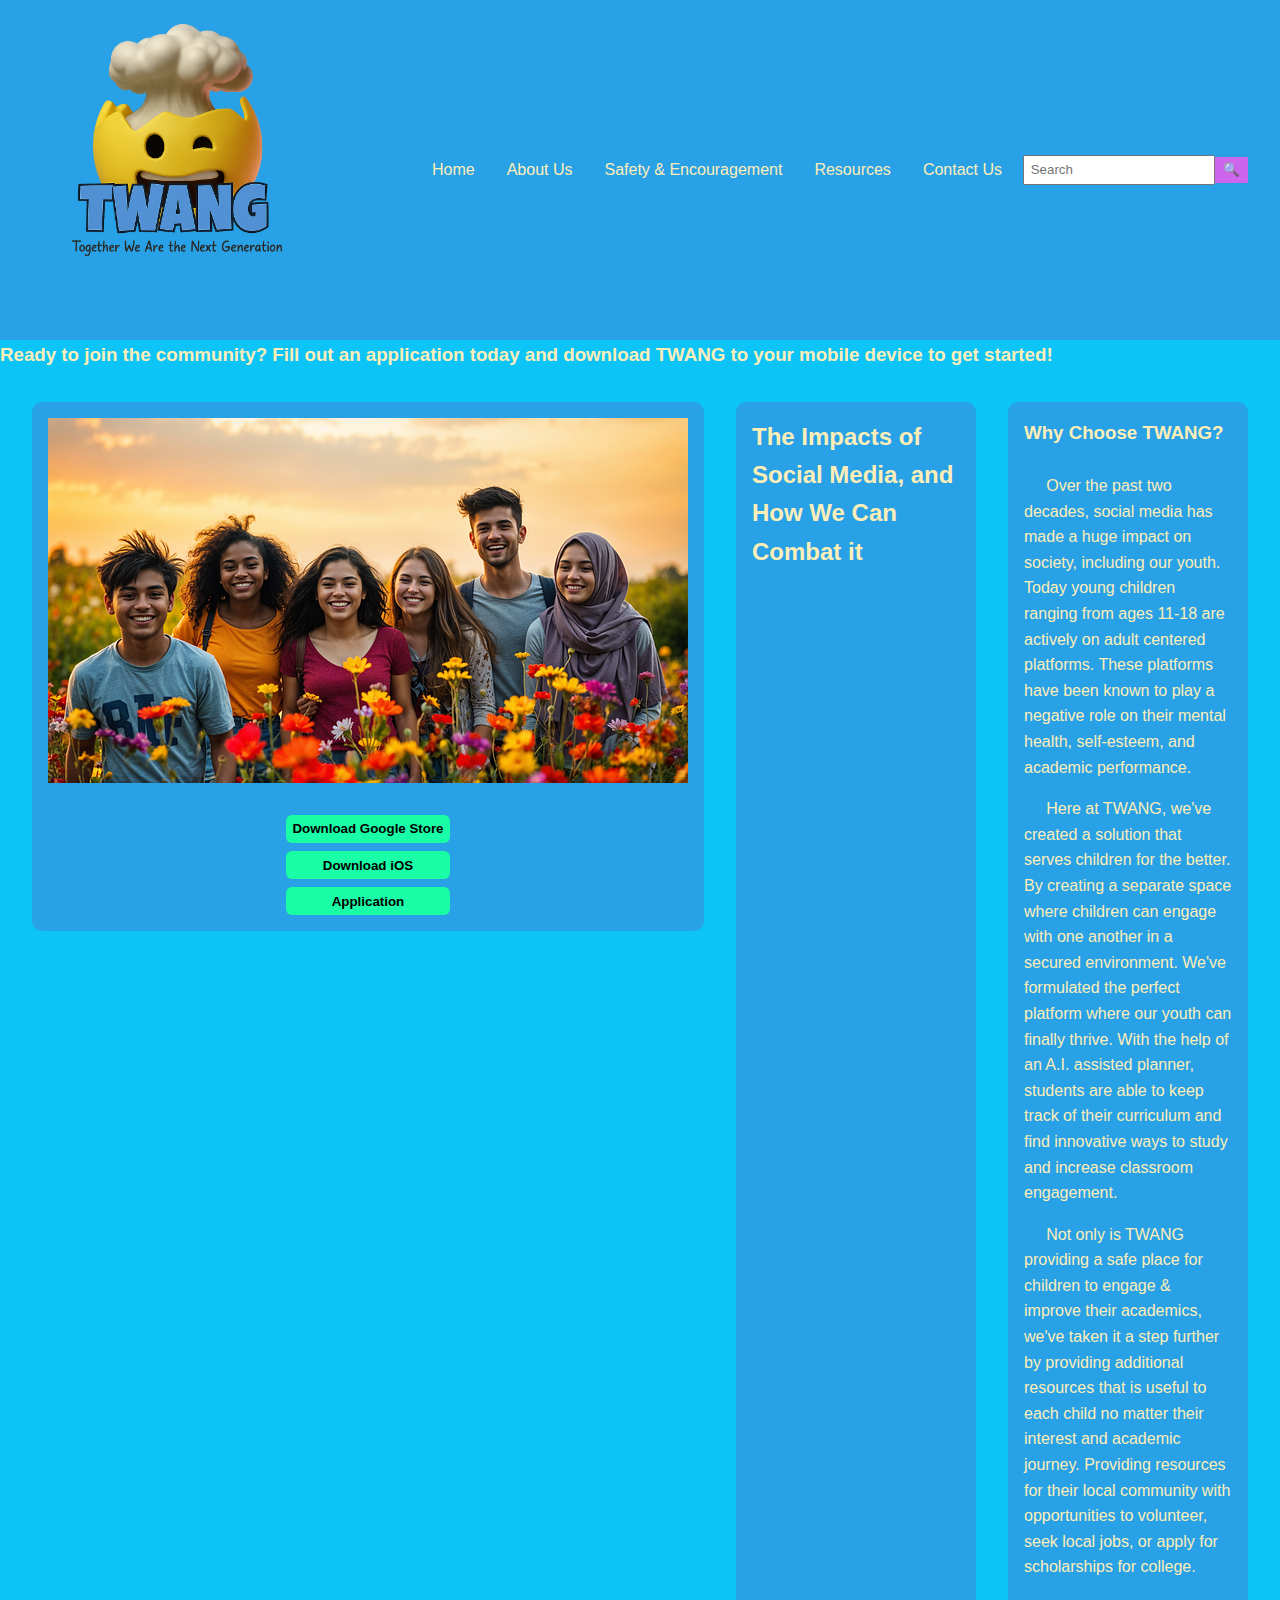
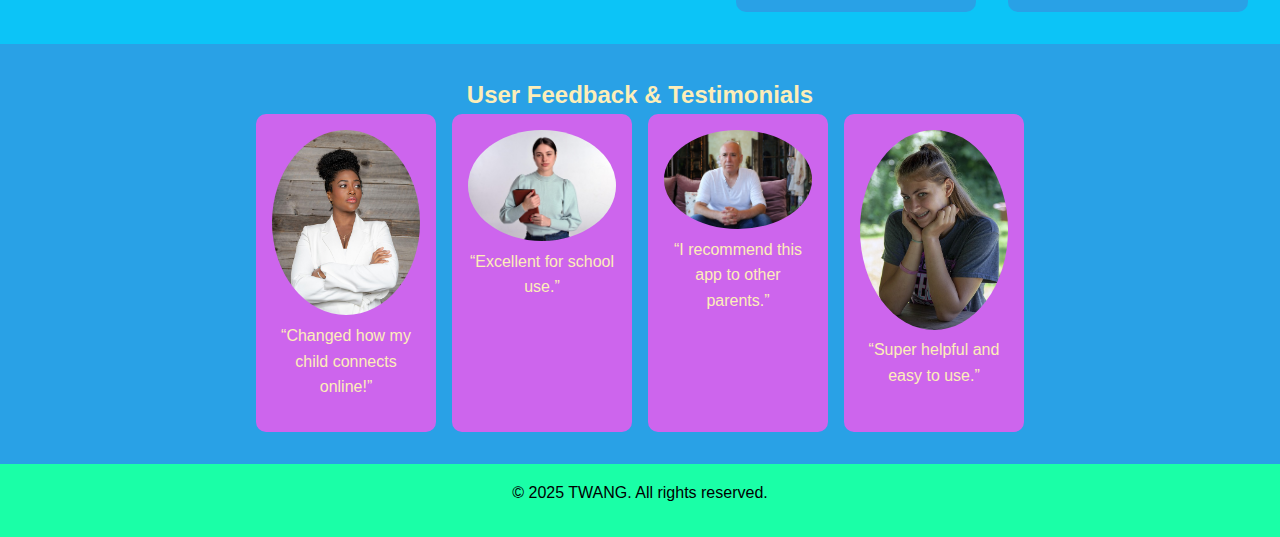
<file: Index.html>
<!DOCTYPE html>
<html lang="en">
<head>
  <meta charset="UTF-8" />
  <meta name="viewport" content="width=device-width, initial-scale=1.0" />
  <title>TWANG</title>
  <link rel="stylesheet" href="ProjectAssignment.css" />
</head>
<body>
  <header>
	<div class="logo-title">
		<img src="TWANG.png" alt="TWANG Logo" class="twang-logo" />
	</div>
    <nav>
      <ul class="nav-links">
	 
        <li><a href="index.html">Home</a></li>
        <li><a href="about.html">About Us</a></li>
        <li><a href="safety.html">Safety & Encouragement</a></li>
        <li><a href="resources.html">Resources</a></li>
        <li><a href="contact.html">Contact Us</a></li>
      </ul>
      <input type="text" placeholder="Search" class="search-box" />
      <button class="search-button">🔍</button>
    </nav>
  </header>

  <main>
  <div class="left">
	<h3> Ready to join the community? Fill out an application today and download TWANG to your mobile device to get started!</h3>
    <section class="overview">
		<div class="button-container">
				<img src="teens.png" alt="teens" />
			<div class="buttons">
          <button>Download Google Store</button>
          <button>Download iOS</button>
          <button>Application</button>
        </div>

  </div>
      <div class="middle">
        <h2>The Impacts of Social Media, and How We Can Combat it</h2>
        <div class="video-container">
          <iframe src="https://www.youtube.com/embed/Z1BpYDkGoAs" frameborder="0" allowfullscreen></iframe>
        </div>
      </div>
      <div class="right">
        <h3>Why Choose TWANG?</h3>&nbsp;
		
        <p>&nbsp;&nbsp;&nbsp;&nbsp; Over the past two decades, social media has made a huge impact on society, including our youth. Today young children ranging from ages 11-18 are actively on adult centered platforms. These platforms have been known to play a negative role on their mental health, self-esteem, and academic performance.</p>
        
		<p>&nbsp;&nbsp;&nbsp;&nbsp; Here at TWANG, we've created a solution that serves children for the better. By creating a separate space where children can engage with one another in a secured environment. We've formulated the perfect platform where our youth can finally thrive. With the help of an A.I. assisted planner, students are able to keep track of their curriculum and find innovative ways to study and increase classroom engagement.<p>
       
		<p>&nbsp;&nbsp;&nbsp;&nbsp; Not only is TWANG providing a safe place for children to engage & improve their academics, we've taken it a step further by providing additional resources that is useful to each child no matter their interest and academic journey. Providing resources for their local community with opportunities to volunteer, seek local jobs, or apply for scholarships for college.</p>
		
	  </div>
    </section>

    <section class="testimonials">
      <h2>User Feedback & Testimonials</h2>
      <div class="cards">
        <div class="card"><img src="mother.jpg" alt="User 1" /><p>“Changed how my child connects online!”</p></div>
        <div class="card"><img src="teacher.jpg" alt="User 2" /><p>“Excellent for school use.”</p></div>
        <div class="card"><img src="father.jpg" alt="User 3" /><p>“I recommend this app to other parents.”</p></div>
        <div class="card"><img src="student.jpg" alt="User 4" /><p>“Super helpful and easy to use.”</p></div>
      </div>
    </section>
  </main>

  <footer>
    <p>&copy; 2025 TWANG. All rights reserved.</p>
  </footer>
</body>
</html>
</file>
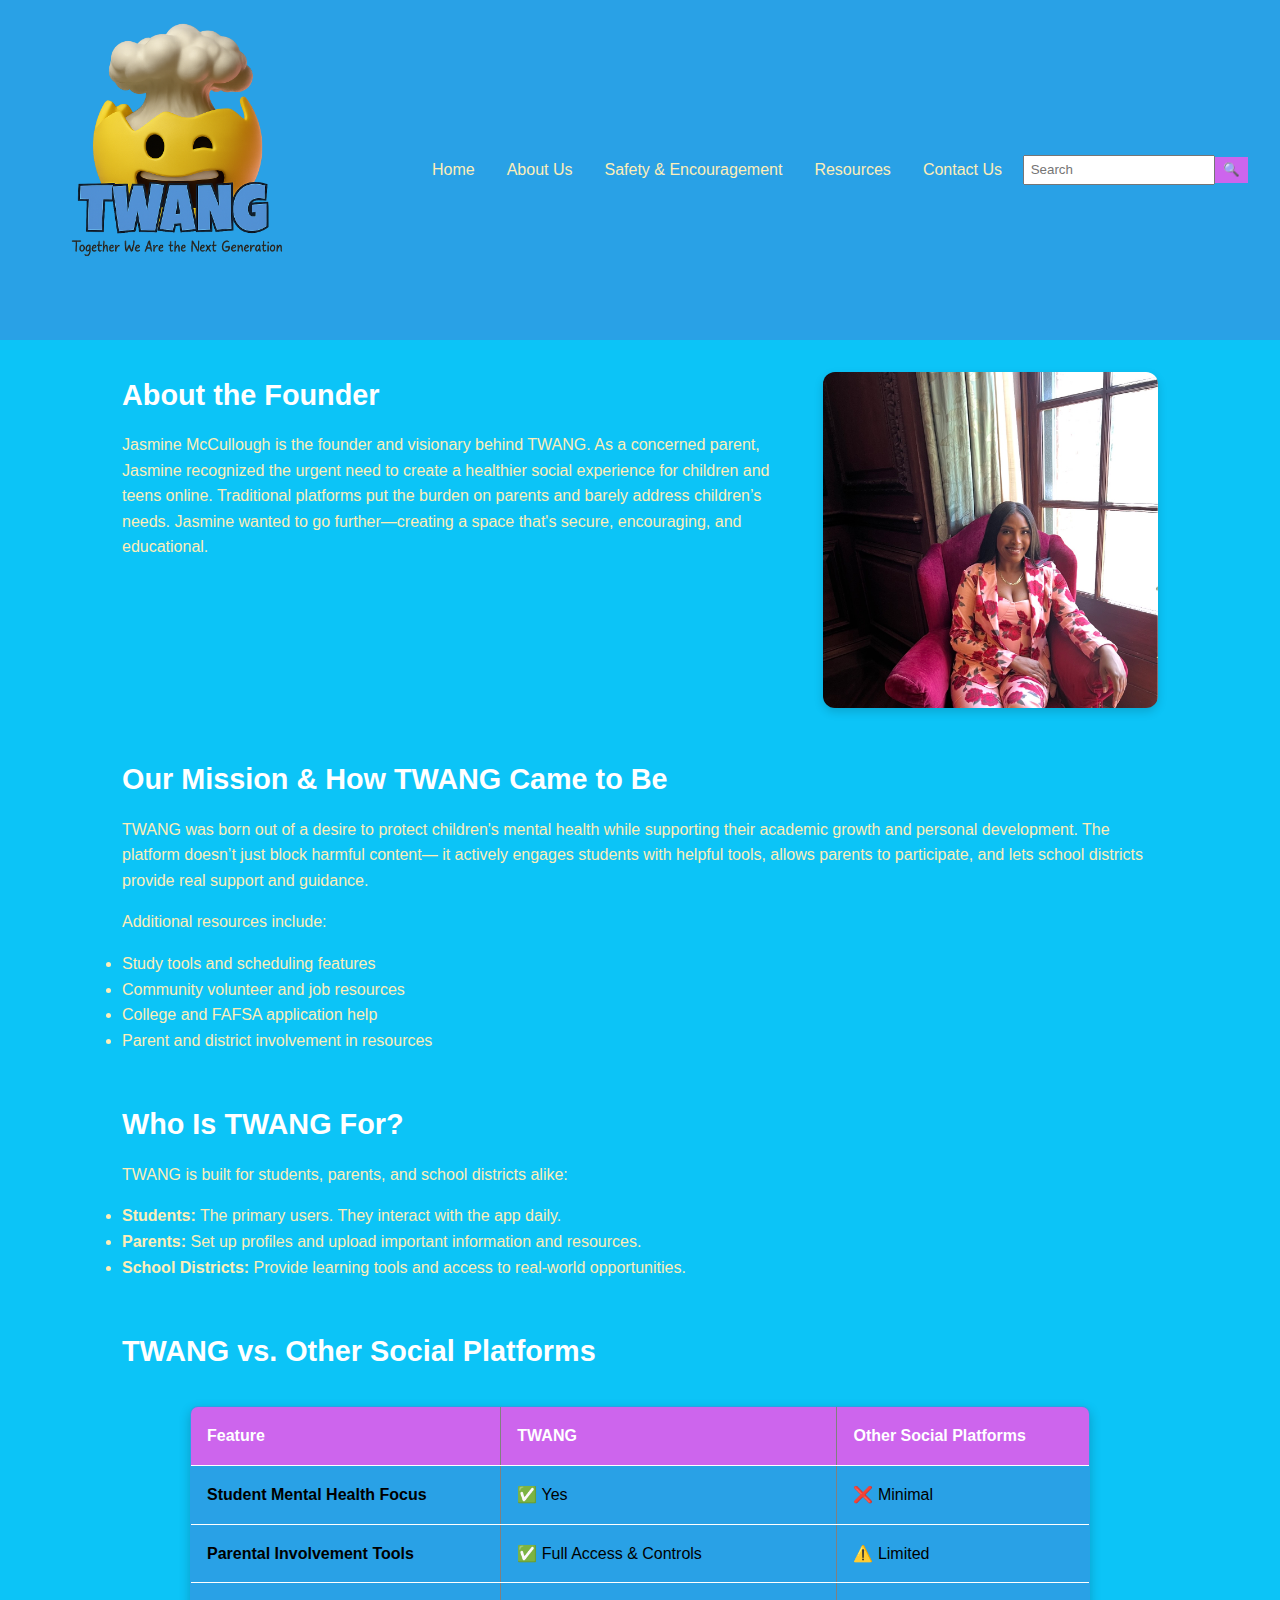
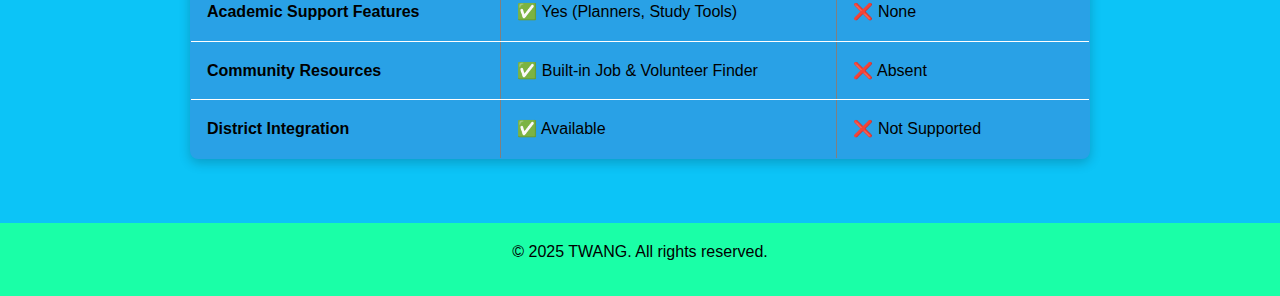
<file: about.html>
<!DOCTYPE html>
<html lang="en">
<head>
<script async src="https://www.googletagmanager.com/gtag/js?id=G-TW69DW09B8"></script>
<script>
  window.dataLayer = window.dataLayer || [];
  function gtag(){dataLayer.push(arguments);}
  gtag('js', new Date());

  gtag('config', 'G-TW69DW09B8');
</script>
  <meta charset="UTF-8" />
  <meta name="viewport" content="width=device-width, initial-scale=1.0" />
  <meta name="description" content="Learn about TWANG, its founder Jasmine McCullough, and how it is changing the future of student-centered social platforms." />
  <title>About Us | TWANG</title>
  <link rel="stylesheet" href="ProjectAssignment.css" />
</head>
<body>
  <header>
	<div class="logo-title">
		<img src="TWANG.png" alt="TWANG Logo" class="twang-logo" />
	</div>
    <nav>
      <ul class="nav-links">
	  
        <li><a href="index.html">Home</a></li>
        <li><a href="about.html">About Us</a></li>
        <li><a href="safety.html">Safety & Encouragement</a></li>
		<li><a href="resources.html">Resources</a></li>
        <li><a href="contact.html">Contact Us</a></li>
      </ul>
	  <input type="text" placeholder="Search" class="search-box" />
      <button class="search-button">🔍</button>
    </nav>
  </header>

  <main class="about-page">
    <div class="about-container">
		<section class="intro">
		<div class="intro-text">
		<h2>About the Founder</h2>
		<p>
		Jasmine McCullough is the founder and visionary behind TWANG. As a concerned parent, Jasmine recognized the urgent need to create a healthier social experience for children and teens online. Traditional platforms put the burden on parents and barely address children’s needs. Jasmine wanted to go further—creating a space that's secure, encouraging, and educational.
		</p>
	</div>
		<img src="jasmine.jpeg" alt="Jasmine McCullough" class="founder-photo">
	</section>

      <div class="origin">
        <h2>Our Mission & How TWANG Came to Be</h2>
        <p>
          TWANG was born out of a desire to protect children's mental health while supporting their
          academic growth and personal development. The platform doesn’t just block harmful content—
          it actively engages students with helpful tools, allows parents to participate, and lets school
          districts provide real support and guidance.</p>
		  <p>Additional resources include:
        </p>
        <ul>
          <li>Study tools and scheduling features</li>
          <li>Community volunteer and job resources</li>
          <li>College and FAFSA application help</li>
          <li>Parent and district involvement in resources</li>
        </ul>
      </div>

      <div class="audience">
        <h2>Who Is TWANG For?</h2>
        <p>
          TWANG is built for students, parents, and school districts alike:
        </p>
        <ul>
          <li><strong>Students:</strong> The primary users. They interact with the app daily.</li>
          <li><strong>Parents:</strong> Set up profiles and upload important information and resources.</li>
          <li><strong>School Districts:</strong> Provide learning tools and access to real-world opportunities.</li>
        </ul>
      </div>

      <div class="table-section">
        <h2>TWANG vs. Other Social Platforms</h2>
        <table class="comparison-table" border="1" cellpadding="10" cellspacing="0">
          <thead>
            <tr>
              <th>Feature</th>
              <th>TWANG</th>
              <th>Other Social Platforms</th>
            </tr>
          </thead>
          <tbody>
            <tr>
              <td>Student Mental Health Focus</td>
              <td>✅ Yes</td>
              <td>❌ Minimal</td>
            </tr>
            <tr>
              <td>Parental Involvement Tools</td>
              <td>✅ Full Access & Controls</td>
              <td>⚠️ Limited</td>
            </tr>
            <tr>
              <td>Academic Support Features</td>
              <td>✅ Yes (Planners, Study Tools)</td>
              <td>❌ None</td>
            </tr>
            <tr>
              <td>Community Resources</td>
              <td>✅ Built-in Job & Volunteer Finder</td>
              <td>❌ Absent</td>
            </tr>
            <tr>
              <td>District Integration</td>
              <td>✅ Available</td>
              <td>❌ Not Supported</td>
            </tr>
          </tbody>
        </table>
      </div>

    </div>
  </main>

  <footer>
    <p>&copy; 2025 TWANG. All rights reserved.</p>
  </footer>

</body>
</html>
</file>
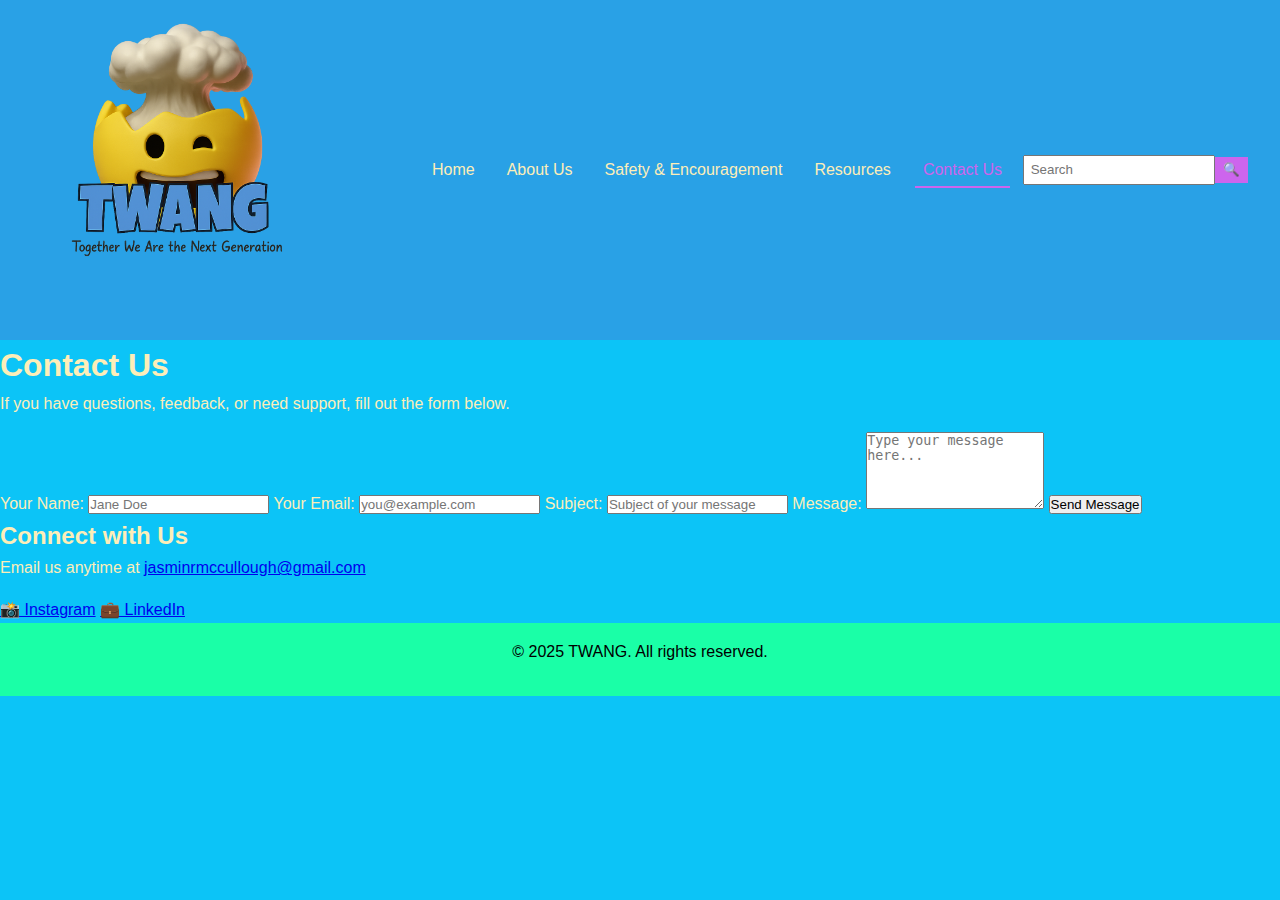
<file: contact.html>
<!DOCTYPE html>
<html lang="en">
<head>
<script async src="https://www.googletagmanager.com/gtag/js?id=G-TW69DW09B8"></script>
<script>
  window.dataLayer = window.dataLayer || [];
  function gtag(){dataLayer.push(arguments);}
  gtag('js', new Date());

  gtag('config', 'G-TW69DW09B8');
</script>
  <meta charset="UTF-8" />
  <meta name="viewport" content="width=device-width, initial-scale=1.0" />
  <title>Contact Us | TWANG</title>
  <link rel="stylesheet" href="ProjectAssignment.css" />
</head>
<body>
  <header>
    <div class="logo-title">
      <img src="TWANG.png" alt="TWANG Logo" class="twang-logo" />
    </div>
    <nav>
      <ul class="nav-links">
        <li><a href="index.html">Home</a></li>
        <li><a href="about.html">About Us</a></li>
        <li><a href="safety.html">Safety & Encouragement</a></li>
        <li><a href="resources.html">Resources</a></li>
        <li><a href="contact.html" class="active">Contact Us</a></li>
      </ul>
      <input type="text" placeholder="Search" class="search-box" />
      <button class="search-button">🔍</button>
    </nav>
  </header>

  <main class="contact-page">
    <h1>Contact Us</h1>
    <p class="contact-description">
	If you have questions, feedback, or need support, fill out the form below.</p>

    <form class="contact-form">
      <label for="name">Your Name:
        <input type="text" id="name" name="name" required placeholder="Jane Doe" />
      </label>

      <label for="email">Your Email:
        <input type="email" id="email" name="email" required placeholder="you@example.com" />
      </label>

      <label for="subject">Subject:
        <input type="text" id="subject" name="subject" required placeholder="Subject of your message" />
      </label>

      <label for="message">Message:
        <textarea id="message" name="message" rows="5" required placeholder="Type your message here..."></textarea>
      </label>

      <button type="submit">Send Message</button>
    </form>
	<section class="social-contact">
  <h2>Connect with Us</h2>
  <p>Email us anytime at 
    <a href="mailto:jasminrmccullough@gmail.com">jasminrmccullough@gmail.com</a>
  </p>
  <div class="social-icons">
    <a href="https://instagram.com/jasmine.icre8" target="_blank" aria-label="Instagram">📸 Instagram</a>
    <a href="https://www.linkedin.com/in/jasmine-mccullough" target="_blank" aria-label="LinkedIn">💼 LinkedIn</a>
  </div>
</section>
  </main>

  <footer>
    <p>&copy; 2025 TWANG. All rights reserved.</p>
  </footer>
</body>
</html>
</file>
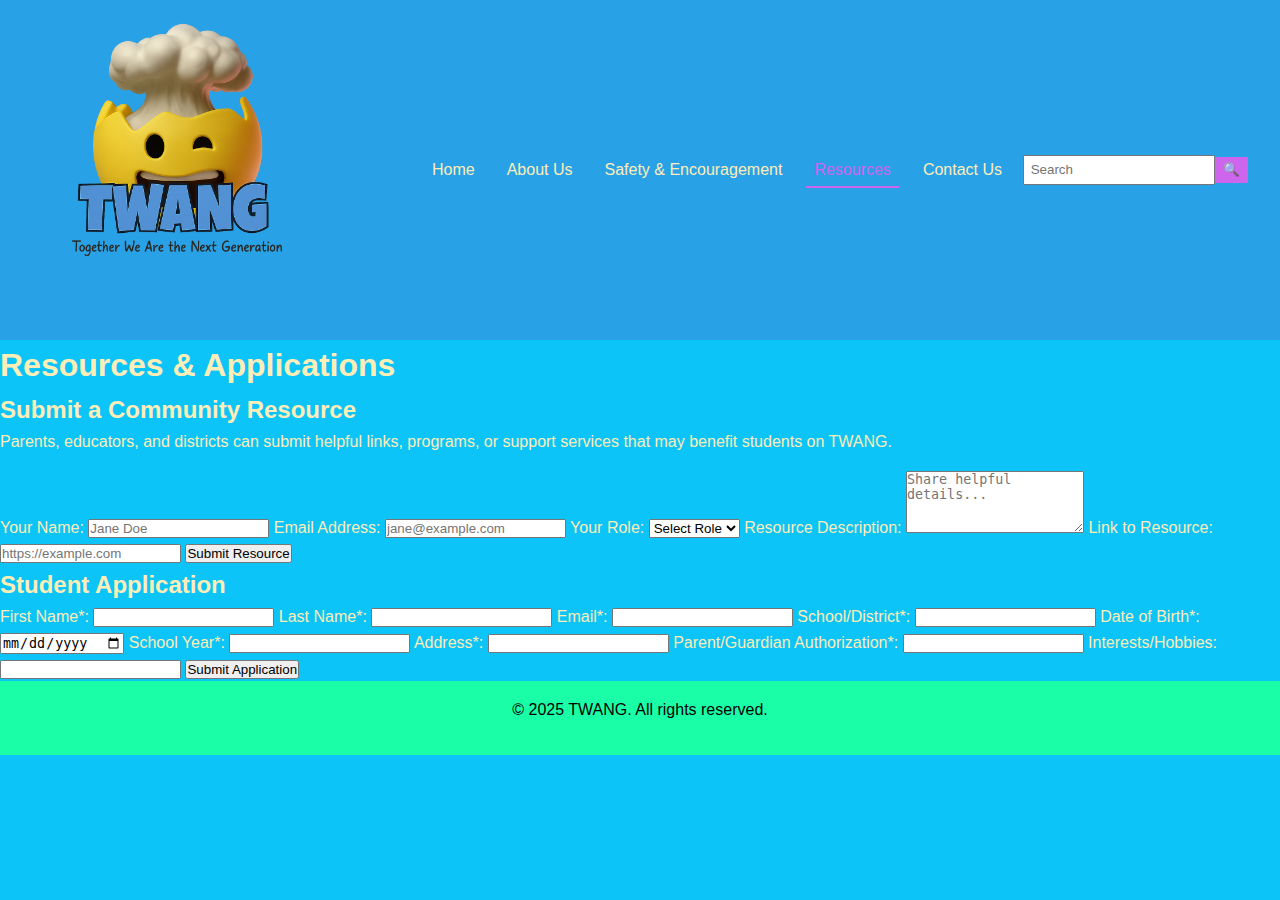
<file: resources.html>
<!DOCTYPE html>
<html lang="en">
<head>
<script async src="https://www.googletagmanager.com/gtag/js?id=G-TW69DW09B8"></script>
<script>
  window.dataLayer = window.dataLayer || [];
  function gtag(){dataLayer.push(arguments);}
  gtag('js', new Date());

  gtag('config', 'G-TW69DW09B8');
</script>
  <meta charset="UTF-8" />
  <meta name="viewport" content="width=device-width, initial-scale=1.0"/>
  <title>Resources | TWANG</title>
  <link rel="stylesheet" href="ProjectAssignment.css" />
</head>
<body>
  <header>
    <div class="logo-title">
      <img src="TWANG.png" alt="TWANG Logo" class="twang-logo" />
    </div>
    <nav>
      <ul class="nav-links">
        <li><a href="index.html">Home</a></li>
        <li><a href="about.html">About Us</a></li>
        <li><a href="safety.html">Safety & Encouragement</a></li>
        <li><a href="resources.html" class="active">Resources</a></li>
        <li><a href="contact.html">Contact Us</a></li>
      </ul>
      <input type="text" placeholder="Search" class="search-box" />
      <button class="search-button">🔍</button>
    </nav>
  </header>

  <main class="resources-section">
	<div class="content-container">
    <h1>Resources & Applications</h1>

    <div class="form-pair">
      <section class="form-box resource-form">
        <h2>Submit a Community Resource</h2>
		<p>Parents, educators, and districts can submit helpful links, programs, or support services that may benefit students on TWANG.</p>
        <form>
          <label>Your Name:
            <input type="text" required placeholder="Jane Doe">
          </label>
          <label>Email Address:
            <input type="email" required placeholder="jane@example.com">
          </label>
          <label>Your Role:
            <select required>
              <option disabled selected>Select Role</option>
              <option>Parent</option>
              <option>Educator</option>
              <option>District</option>
              <option>Other</option>
            </select>
          </label>
          <label>Resource Description:
            <textarea rows="4" placeholder="Share helpful details..." required></textarea>
          </label>
          <label>Link to Resource:
            <input type="url" placeholder="https://example.com" required>
          </label>
          <button type="submit">Submit Resource</button>
        </form>
      </section>

      <section class="form-box application-form">
        <h2>Student Application</h2>
        <form>
          <label>First Name*:
            <input type="text" required>
          </label>
          <label>Last Name*:
            <input type="text" required>
          </label>
          <label>Email*:
            <input type="email" required>
          </label>
          <label>School/District*:
            <input type="text" required>
          </label>
          <label>Date of Birth*:
            <input type="date" required>
          </label>
          <label>School Year*:
            <input type="text" required>
          </label>
          <label>Address*:
            <input type="text" required>
          </label>
          <label>Parent/Guardian Authorization*:
            <input type="text" required>
          </label>
          <label>Interests/Hobbies:
            <input type="text">
          </label>
          <button type="submit">Submit Application</button>
        </form>
      </section>
    </div>
  </main>

  <footer>
    <p>&copy; 2025 TWANG. All rights reserved.</p>
  </footer>
</body>
</html>
</file>
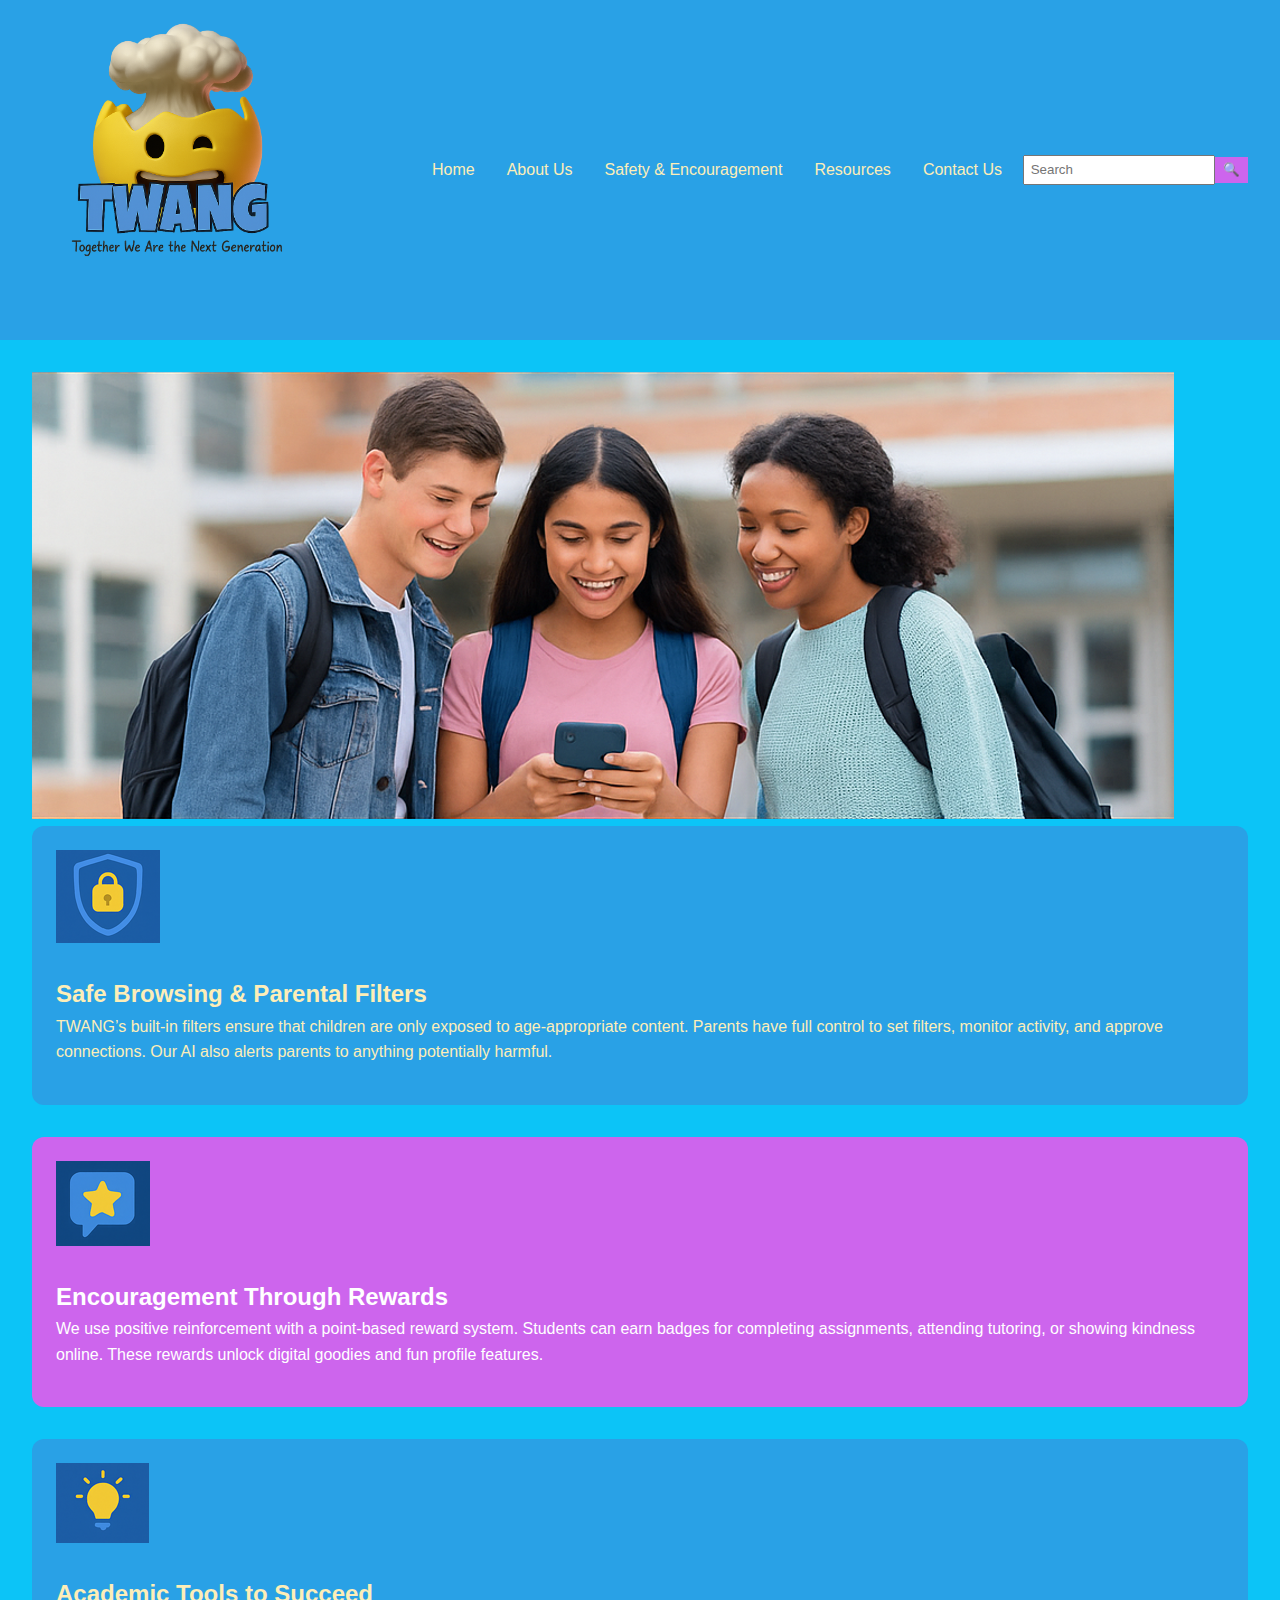
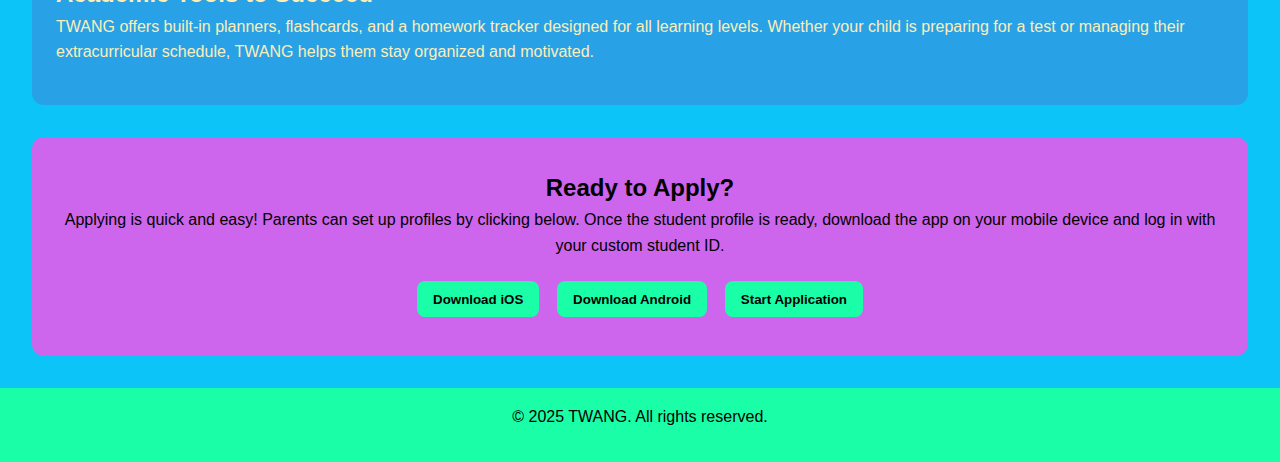
<file: safety.html>
<!DOCTYPE html>
<html lang="en">
<head>
<script async src="https://www.googletagmanager.com/gtag/js?id=G-TW69DW09B8"></script>
<script>
  window.dataLayer = window.dataLayer || [];
  function gtag(){dataLayer.push(arguments);}
  gtag('js', new Date());

  gtag('config', 'G-TW69DW09B8');
</script>
  <meta charset="UTF-8" />
  <meta name="viewport" content="width=device-width, initial-scale=1.0"/>
  <title>Safety & Encouragement | TWANG</title>
  <link rel="stylesheet" href="ProjectAssignment.css" />
</head>
<body>
  <header>
    <div class="logo-title">
      <img src="TWANG.png" alt="TWANG Logo" class="twang-logo" />
    </div>
    <nav>
      <ul class="nav-links">
	  
        <li><a href="index.html">Home</a></li>
        <li><a href="about.html">About Us</a></li>
        <li><a href="safety.html">Safety & Encouragement</a></li>
        <li><a href="resources.html">Resources</a></li>
        <li><a href="contact.html">Contact Us</a></li>
      </ul>
      <input type="text" placeholder="Search" class="search-box" />
      <button class="search-button">🔍</button>
    </nav>
  </header>

 <main class="safety-page">
    
    <div class="banner">
      <img src="students.png" alt="Happy students banner" class="banner-img" />
    </div>

    
    <section class="info-section">
      <img src="safety-badge.png" alt="Safety Icon" />
      <div>
        <h2>Safe Browsing & Parental Filters</h2>
        <p>
          TWANG’s built-in filters ensure that children are only exposed to age-appropriate content. Parents have full control to set filters, monitor activity, and approve connections. Our AI also alerts parents to anything potentially harmful.
        </p>
      </div>
    </section>

    <!-- Encouragement & Rewards -->
    <section class="info-section alt">
      <img src="star.png" alt="Encouragement Icon" />
      <div>
        <h2>Encouragement Through Rewards</h2>
        <p>
          We use positive reinforcement with a point-based reward system. Students can earn badges for completing assignments, attending tutoring, or showing kindness online. These rewards unlock digital goodies and fun profile features.
        </p>
      </div>
    </section>

    <!-- Academic Tools -->
    <section class="info-section">
      <img src="bulb.png" alt="Study Icon" />
      <div>
        <h2>Academic Tools to Succeed</h2>
        <p>
          TWANG offers built-in planners, flashcards, and a homework tracker designed for all learning levels. Whether your child is preparing for a test or managing their extracurricular schedule, TWANG helps them stay organized and motivated.
        </p>
      </div>
    </section>

    <!-- Application Instructions -->
    <section class="apply-section">
      <h2>Ready to Apply?</h2>
      <p>
        Applying is quick and easy! Parents can set up profiles by clicking below. Once the student profile is ready, download the app on your mobile device and log in with your custom student ID.
      </p>
      <div class="apply-buttons">
        <button>Download iOS</button>
        <button>Download Android</button>
        <button>Start Application</button>
      </div>
    </section>
  </main>

  <footer>
    <p>&copy; 2025 TWANG. All rights reserved.</p>
  </footer>
</body>
</html>
</file>
<file: ProjectAssignment.css>
* {
  margin: 0;
  padding: 0;
  box-sizing: border-box;
}
body {
  font-family: Arial, sans-serif;
  background-color: #0cc4f7;
  color: #fdeeb8;
  line-height: 1.6;
}
header {
  display: flex;
  justify-content: space-between;
  align-items: center;
  padding: 1em 2em;
  background-color: #29a1e6;
  flex-wrap: wrap;
}
.logo {
  width: 80px;
  height: auto;
}
.twang-logo {
  width: 300px; 
  height: auto;
}
nav {
  display: flex;
  align-items: center;
  justify-content: space-between;
  flex-wrap: wrap;
}

.nav-links {
  display: flex;
  gap: 1em;
  list-style: none;
  margin-left: auto;
  flex-wrap: wrap;
}

.nav-links li a {
  text-decoration: none;
  color: #fdeeb8;
  padding: 0.5em;
  transition: color 0.3s ease;
}
.nav-links li a:hover,
.nav-links li a.active {
  color: #cd65ed;
  border-bottom: 2px solid #cd65ed;
}
.search-box {
  padding: 0.4em;
  margin-left: 1em;
}
.search-button {
  background-color: #cd65ed;
  border: none;
  padding: 0.4em 0.6em;
  cursor: pointer;
}
.homepage-intro {
  flex-wrap: wrap;
  align-items: center;
}
.hero-image img {
  width: 100%;
  height: auto;
}
.teens-container {
  flex: 1;
  max-width: 300px;
  display: flex;
  justify-content: center;
  align-items: center;
}
.teens-image {
  width: 150%;         
  max-width: 400px;   
  height: auto;
  border-radius: 12px;
  display: block;
  margin: 0 auto;
}
.intro-text {
  flex: 2;
  min-width: 250px;
}

.buttons {
  margin-top: 1em;
  display: flex;
  flex-direction: column;
  gap: 0.5em;
}

.buttons button {
  background-color: #1affa7;
  padding: 0.5em;
  border: none;
  border-radius: 6px;
  font-weight: bold;
  color: #000;
  cursor: pointer;
}
.button-container {
  display: flex;
  flex-direction: column;
  align-items: center;     
  justify-content: center; 
  gap: 1em;                
  height: 100%;            
}
.overview {
  display: flex;
  flex-wrap: nowrap;
  justify-content: space-between;
  gap: 2em;
  padding: 2em;
}
.app-display {
  width: 100px; 
  height: auto;
  display: block;
  margin: 0 auto;
}
.overview > div {
  flex: 1;
  padding: 1em;
  background-color:  #29a1e6;
  border-radius: 10px;
}

.video-container {
  position: relative;
  padding-bottom: 56.25%;
  height: 0;
  overflow: hidden;
}
.video-container iframe {
  position: absolute;
  top: 0;
  left: 0;
  width: 100%;
  height: 100%;
}
.testimonials {
  background-color: #29a1e6;
  padding: 2em;
  text-align: center;
}
.cards {
  display: flex;
  justify-content: center;
  gap: 1em;
  flex-wrap: wrap;
}
.card {
  background-color: #cd65ed;
  padding: 1em;
  border-radius: 10px;
  width: 180px;
}
.card img {
  width: 100%;
  border-radius: 50%;
}
footer {
  text-align: center;
  padding: 1em;
  background-color: #1affa7;
  color: #000;
}
.about-page {
  background-color: #0cc4f7; 
  color: #fdeeb8; 
}
p {
  margin-bottom: 1em; 
}
.about-container {
  max-width: 1100px;
  margin: auto;
  display: flex;
  flex-direction: column;
  gap: 3em;
  padding: 2em;
}
.intro {
  display: flex;
  flex-wrap: wrap;
  align-items: flex-start;
  justify-content: space-between;
  gap: 2em;
}

.intro-text {
  flex: 2;
  min-width: 250px;
}

.founder-photo {
  flex: 1;
  width: 180px;
  max-width: 100%;
  height: auto;
  border-radius: 12px;
  box-shadow: 0 4px 10px rgba(0, 0, 0, 0.15);
}
.intro h2,
.origin h2,
.audience h2,
.table-section h2 {
  color: #fff;
  font-size: 1.8em;
  margin-bottom: 0.5em;
}

.intro-text p,
.origin p,
.audience p {
  color: #fdeeb8;
}

.comparison-table {
  margin: 2em auto;
  border-collapse: collapse;
  width: 100%;
  max-width: 900px;
  background-color: #29a1e6;
  color: #000;
  border-radius: 8px;
  overflow: hidden;
  box-shadow: 0 4px 12px rgba(0, 0, 0, 0.2);
}

.comparison-table th,
.comparison-table td {
  text-align: left;
  padding: 1em;
  border-bottom: 1px solid #fff;
}

.comparison-table th {
  background-color: #cd65ed;
  color: #fff;
}

.comparison-table td:first-child {
  font-weight: bold;
}

@media (max-width: 768px) {
  .intro {
    flex-direction: column;
    text-align: center;
  }

  .intro-text {
    text-align: left;
  }

  .comparison-table {
    font-size: 0.9em;
  }
}

.safety-page {
  background-color: #0cc4f7;
  color: #fdeeb8;
  padding: 2em;
  font-family: Arial, sans-serif;
  line-height: 1.6;
}

.safety-section {
  margin-bottom: 2em;
  background-color: #29a1e6;
  padding: 1.5em;
  border-radius: 12px;
  box-shadow: 0 4px 10px rgba(0, 0, 0, 0.1);
}

.safety-section h2 {
  color: #fff;
  margin-bottom: 0.5em;
}

.hero-image img {
  width: 100%;
  height: auto;
  display: block;
}
.safety-page {
  background-color: #0cc4f7;
  color: #fdeeb8;
  padding: 2em;
}

.students-img {
  width: 100%;
  max-height: 500px;
  object-fit: cover;
  border-radius: 12px;
  margin-bottom: 1em;
}

.info-section {
  display: flex;
  gap: 2em;
  align-items: center;
  background-color: #29a1e6;
  padding: 1.5em;
  border-radius: 12px;
  margin-bottom: 2em;
  flex-wrap: wrap;
}

.info-section.alt {
  background-color: #cd65ed;
  color: #fff;
}

.safety-icon {
  width: 100px;
  height: 100px;
  object-fit: contain;
}

.apply-section {
  background-color: #cd65ed;
  color: #000;
  text-align: center;
  padding: 2em;
  border-radius: 12px;
}

.apply-buttons button {
  background-color: #1affa7;
  color: #000;
  border: none;
  padding: 0.8em 1.2em;
  margin: 0.5em;
  border-radius: 8px;
  font-weight: bold;
  cursor: pointer;
}
</file>
